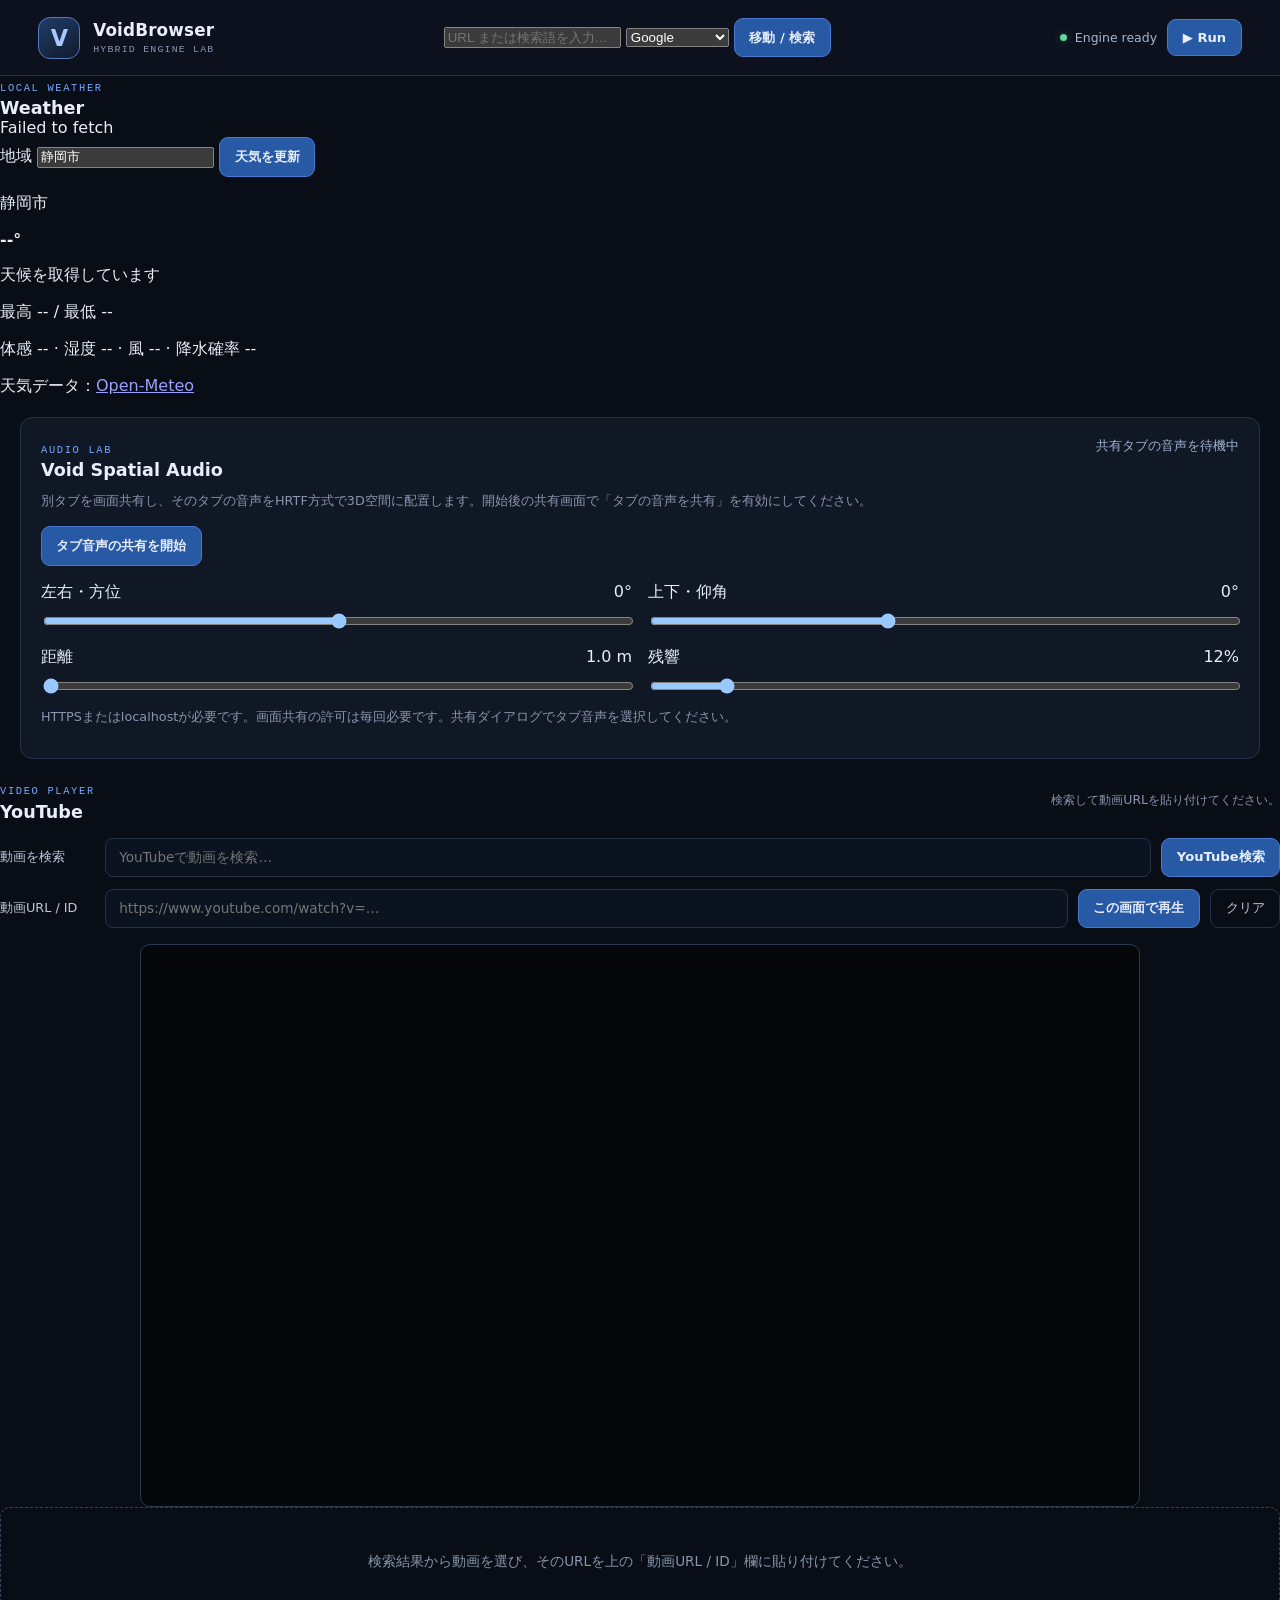
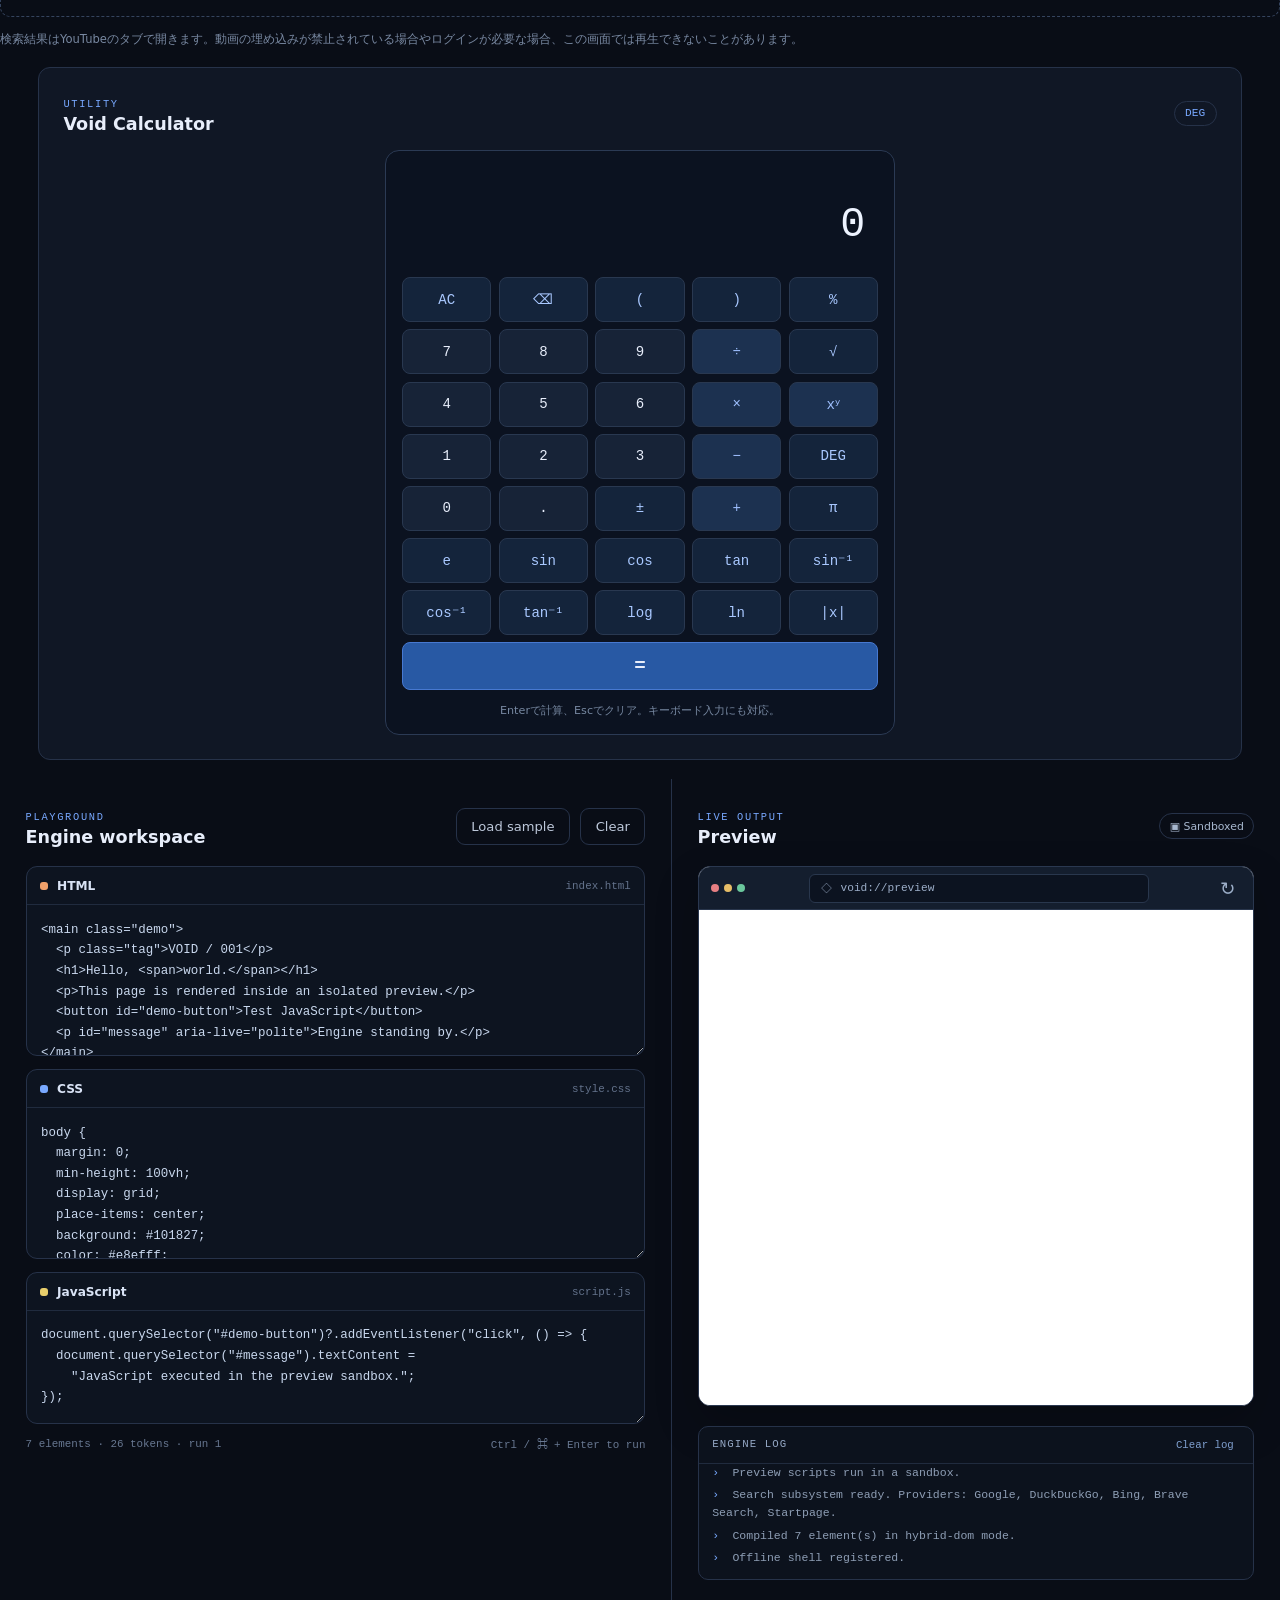
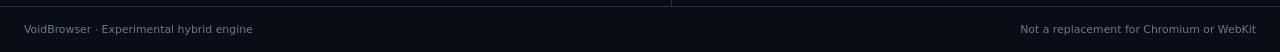
<file: index.html>
<!doctype html>
<html lang="ja">
<head>
  <meta charset="utf-8">
  <meta name="viewport" content="width=device-width, initial-scale=1">
  <meta name="theme-color" content="#090d16">
  <meta name="description" content="VoidBrowser: a lightweight hybrid browser-engine playground.">
  <link rel="manifest" href="./manifest.json">
  <link rel="icon" href="./icon.svg" type="image/svg+xml">
  <link rel="stylesheet" href="./style.css">
  <link rel="stylesheet" href="./spatial-audio.css">
  <title>VoidBrowser</title>
</head>
<body>
  <header class="topbar">
    <a class="brand" href="./" aria-label="VoidBrowser home">
      <span class="brand-mark">V</span>
      <span><strong>VoidBrowser</strong><small>HYBRID ENGINE LAB</small></span>
    </a>
    <form id="address-form" class="address-form" role="search" autocomplete="off">
      <input id="address-input" name="q" type="text" inputmode="url" aria-label="URLまたは検索語" placeholder="URL または検索語を入力…" spellcheck="false" autocapitalize="off" autocomplete="off" required>
      <select id="search-provider" aria-label="検索プロバイダー"></select>
      <button class="button button-primary" type="submit">移動 / 検索</button>
    </form>
    <div class="top-actions">
      <span id="engine-status" class="status"><i></i> Engine ready</span>
      <button id="install-button" class="button button-quiet" hidden>Install app</button>
      <button id="run-button" class="button button-primary" title="Ctrl+Enter">▶ Run</button>
    </div>
  </header>

  <section id="weather-panel" class="weather-panel" aria-labelledby="weather-heading">
    <div class="weather-panel-heading">
      <div><span class="eyebrow">LOCAL WEATHER</span><h1 id="weather-heading">Weather</h1></div>
      <span id="weather-status" role="status">天気データを取得中…</span>
    </div>
    <form id="weather-form" class="weather-form" autocomplete="off">
      <label for="weather-city">地域</label>
      <input id="weather-city" name="city" type="search" placeholder="市区町村名（例：静岡市）" aria-label="天気を表示する地域" maxlength="100" required>
      <button id="weather-refresh" class="button button-primary" type="submit">天気を更新</button>
    </form>
    <div class="weather-current" aria-live="polite">
      <div><p id="weather-place">静岡市</p><strong id="weather-temperature">--°</strong><p id="weather-description">天候を取得しています</p></div>
      <div><p id="weather-high-low">最高 -- / 最低 --</p><p id="weather-details">体感 -- · 湿度 -- · 風 -- · 降水確率 --</p><small id="weather-updated"></small></div>
    </div>
    <p class="weather-attribution">天気データ：<a href="https://open-meteo.com/" target="_blank" rel="noopener noreferrer">Open-Meteo</a></p>
  </section>


  <section id="spatial-audio-panel" class="spatial-panel" aria-labelledby="spatial-heading">
    <div class="spatial-heading">
      <div><span class="eyebrow">AUDIO LAB</span><h2 id="spatial-heading">Void Spatial Audio</h2></div>
      <span id="spatial-status" role="status" aria-live="polite">共有タブの音声を待機中</span>
    </div>
    <p class="spatial-description">別タブを画面共有し、そのタブの音声をHRTF方式で3D空間に配置します。開始後の共有画面で「タブの音声を共有」を有効にしてください。</p>
    <div class="spatial-actions">
      <button id="spatial-start" class="button button-primary" type="button">タブ音声の共有を開始</button>
      <button id="spatial-stop" class="button button-quiet" type="button" hidden>共有を停止</button>
    </div>
    <div class="spatial-controls">
      <label class="spatial-control" for="spatial-azimuth"><span>左右・方位 <output id="spatial-azimuth-value">0°</output></span><input id="spatial-azimuth" type="range" min="-180" max="180" value="0"></label>
      <label class="spatial-control" for="spatial-elevation"><span>上下・仰角 <output id="spatial-elevation-value">0°</output></span><input id="spatial-elevation" type="range" min="-60" max="90" value="0"></label>
      <label class="spatial-control" for="spatial-distance"><span>距離 <output id="spatial-distance-value">1.0 m</output></span><input id="spatial-distance" type="range" min="1" max="20" step="0.5" value="1"></label>
      <label class="spatial-control" for="spatial-reverb"><span>残響 <output id="spatial-reverb-value">12%</output></span><input id="spatial-reverb" type="range" min="0" max="100" value="12"></label>
    </div>
    <p class="spatial-note">HTTPSまたはlocalhostが必要です。画面共有の許可は毎回必要です。共有ダイアログでタブ音声を選択してください。</p>
  </section>
  <section id="youtube-panel" class="youtube-panel" aria-labelledby="youtube-heading">
    <div class="youtube-heading">
      <div><span class="eyebrow">VIDEO PLAYER</span><h2 id="youtube-heading">YouTube</h2></div>
      <span id="youtube-status" role="status">検索して動画URLを貼り付けてください。</span>
    </div>
    <form id="youtube-search-form" class="youtube-controls" autocomplete="off">
      <label for="youtube-query">動画を検索</label>
      <input id="youtube-query" type="search" maxlength="200" placeholder="YouTubeで動画を検索…" required>
      <button class="button button-primary" type="submit">YouTube検索</button>
    </form>
    <form id="youtube-player-form" class="youtube-controls youtube-player-controls" autocomplete="off">
      <label for="youtube-url">動画URL / ID</label>
      <input id="youtube-url" type="text" inputmode="url" placeholder="https://www.youtube.com/watch?v=…" required>
      <button class="button button-primary" type="submit">この画面で再生</button>
      <button id="youtube-clear" class="button button-quiet" type="button">クリア</button>
    </form>
    <div id="youtube-player" class="youtube-player" aria-label="YouTube動画プレーヤー"></div>
    <div id="youtube-empty" class="youtube-empty">検索結果から動画を選び、そのURLを上の「動画URL / ID」欄に貼り付けてください。</div>
    <p class="youtube-note">検索結果はYouTubeのタブで開きます。動画の埋め込みが禁止されている場合やログインが必要な場合、この画面では再生できないことがあります。</p>
  </section>


  <section id="calculator-panel" class="calculator-panel" aria-labelledby="calculator-heading">
    <div class="calculator-heading">
      <div><span class="eyebrow">UTILITY</span><h2 id="calculator-heading">Void Calculator</h2></div>
      <span id="calculator-mode" class="calculator-mode">DEG</span>
    </div>
    <div class="calculator" role="group" aria-label="計算機">
      <div class="calculator-screen">
        <div id="calculator-expression" class="calculator-expression" aria-live="polite"></div>
        <output id="calculator-display" class="calculator-display" aria-live="polite" aria-label="計算結果">0</output>
      </div>
      <div class="calculator-keys">
        <button type="button" data-action="clear" class="calc-function">AC</button>
        <button type="button" data-action="backspace" class="calc-function">⌫</button>
        <button type="button" data-value="(" class="calc-function">(</button>
        <button type="button" data-value=")" class="calc-function">)</button>
        <button type="button" data-value="%" class="calc-function">%</button>
        <button type="button" data-value="7">7</button><button type="button" data-value="8">8</button><button type="button" data-value="9">9</button>
        <button type="button" data-value="/" class="calc-operator">÷</button>
        <button type="button" data-value="sqrt(" class="calc-function">√</button>
        <button type="button" data-value="4">4</button><button type="button" data-value="5">5</button><button type="button" data-value="6">6</button>
        <button type="button" data-value="*" class="calc-operator">×</button>
        <button type="button" data-value="^" class="calc-operator">xʸ</button>
        <button type="button" data-value="1">1</button><button type="button" data-value="2">2</button><button type="button" data-value="3">3</button>
        <button type="button" data-value="-" class="calc-operator">−</button>
        <button type="button" data-action="angle" class="calc-function">DEG</button>
        <button type="button" data-value="0">0</button><button type="button" data-value=".">.</button>
        <button type="button" data-action="sign" class="calc-function">±</button>
        <button type="button" data-value="+" class="calc-operator">+</button>
        <button type="button" data-value="pi" class="calc-function">π</button>
        <button type="button" data-value="e" class="calc-function">e</button>
        <button type="button" data-value="sin(" class="calc-function">sin</button>
        <button type="button" data-value="cos(" class="calc-function">cos</button>
        <button type="button" data-value="tan(" class="calc-function">tan</button>
        <button type="button" data-value="asin(" class="calc-function">sin⁻¹</button>
        <button type="button" data-value="acos(" class="calc-function">cos⁻¹</button>
        <button type="button" data-value="atan(" class="calc-function">tan⁻¹</button>
        <button type="button" data-value="log(" class="calc-function">log</button>
        <button type="button" data-value="ln(" class="calc-function">ln</button>
        <button type="button" data-value="abs(" class="calc-function">|x|</button>
        <button type="button" data-action="equals" class="calc-equals">=</button>
      </div>
      <p class="calculator-hint">Enterで計算、Escでクリア。キーボード入力にも対応。</p>
    </div>
  </section>

  <main class="workspace">
    <section class="editor-panel" aria-label="Code editor">
      <div class="panel-heading">
        <div><span class="eyebrow">PLAYGROUND</span><h1>Engine workspace</h1></div>
        <div class="editor-actions">
          <button id="sample-button" class="button button-quiet">Load sample</button>
          <button id="clear-button" class="button button-quiet">Clear</button>
        </div>
      </div>
      <div class="editors">
        <section class="editor-card">
          <div class="editor-title"><span class="file-dot html-dot"></span>HTML <span class="file-ext">index.html</span></div>
          <textarea id="html-input" spellcheck="false" autocapitalize="off" autocomplete="off" aria-label="HTML source"><main class="demo">
  <p class="tag">VOID / 001</p>
  <h1>Hello, <span>world.</span></h1>
  <p>This page is rendered inside an isolated preview.</p>
  <button id="demo-button">Test JavaScript</button>
  <p id="message" aria-live="polite">Engine standing by.</p>
</main></textarea>
        </section>
        <section class="editor-card">
          <div class="editor-title"><span class="file-dot css-dot"></span>CSS <span class="file-ext">style.css</span></div>
          <textarea id="css-input" spellcheck="false" autocapitalize="off" autocomplete="off" aria-label="CSS source">body {
  margin: 0;
  min-height: 100vh;
  display: grid;
  place-items: center;
  background: #101827;
  color: #e8efff;
  font: 16px system-ui, sans-serif;
}
.demo { max-width: 34rem; padding: 2rem; }
.tag { color: #76a9ff; letter-spacing: .2em; font-size: .75rem; }
h1 { font-size: clamp(2.5rem, 8vw, 5rem); margin: .2em 0; }
h1 span { color: #79aaff; }
button {
  border: 1px solid #547bbd;
  border-radius: 10px;
  padding: .75rem 1rem;
  background: #1c3153;
  color: white;
  cursor: pointer;
}
button:hover { background: #294674; }</textarea>
        </section>
        <section class="editor-card editor-card-js">
          <div class="editor-title"><span class="file-dot js-dot"></span>JavaScript <span class="file-ext">script.js</span></div>
          <textarea id="js-input" spellcheck="false" autocapitalize="off" autocomplete="off" aria-label="JavaScript source">document.querySelector("#demo-button")?.addEventListener("click", () => {
  document.querySelector("#message").textContent =
    "JavaScript executed in the preview sandbox.";
});</textarea>
        </section>
      </div>
      <footer class="editor-footer"><span id="source-stats">HTML · CSS · JS</span><span>Ctrl / ⌘ + Enter to run</span></footer>
    </section>

    <section class="preview-panel" aria-label="Preview">
      <div class="preview-heading">
        <div><span class="eyebrow">LIVE OUTPUT</span><h2>Preview</h2></div>
        <span class="preview-lock">▣ Sandboxed</span>
      </div>
      <div class="preview-frame-wrap">
        <div class="browser-chrome">
          <div class="window-dots"><i></i><i></i><i></i></div>
          <div class="address-bar"><span>◇</span> void://preview</div>
          <button id="refresh-button" class="refresh-button" aria-label="Refresh preview" title="Refresh preview">↻</button>
        </div>
        <iframe id="preview" title="VoidBrowser page preview" sandbox="allow-scripts" referrerpolicy="no-referrer"></iframe>
      </div>
      <div class="console-panel">
        <div class="console-heading"><span>ENGINE LOG</span><button id="clear-log-button" class="text-button">Clear log</button></div>
        <div id="engine-log" class="console-output" role="log" aria-live="polite"><p><span class="log-mark">›</span> VoidBrowser initialized.</p><p><span class="log-mark">›</span> Preview scripts run in a sandbox.</p></div>
      </div>
    </section>
  </main>
  <footer class="site-footer"><span>VoidBrowser · Experimental hybrid engine</span><span>Not a replacement for Chromium or WebKit</span></footer>
  <script src="./search.js"></script>
  <script src="./weather.js"></script>
  <script src="./youtube.js"></script>
  <script src="./spatial-audio.js"></script>
  <script src="./calculator.js"></script>
  <script src="./engine.js"></script>
  <script src="./app.js"></script>
</body>
</html>
</file>
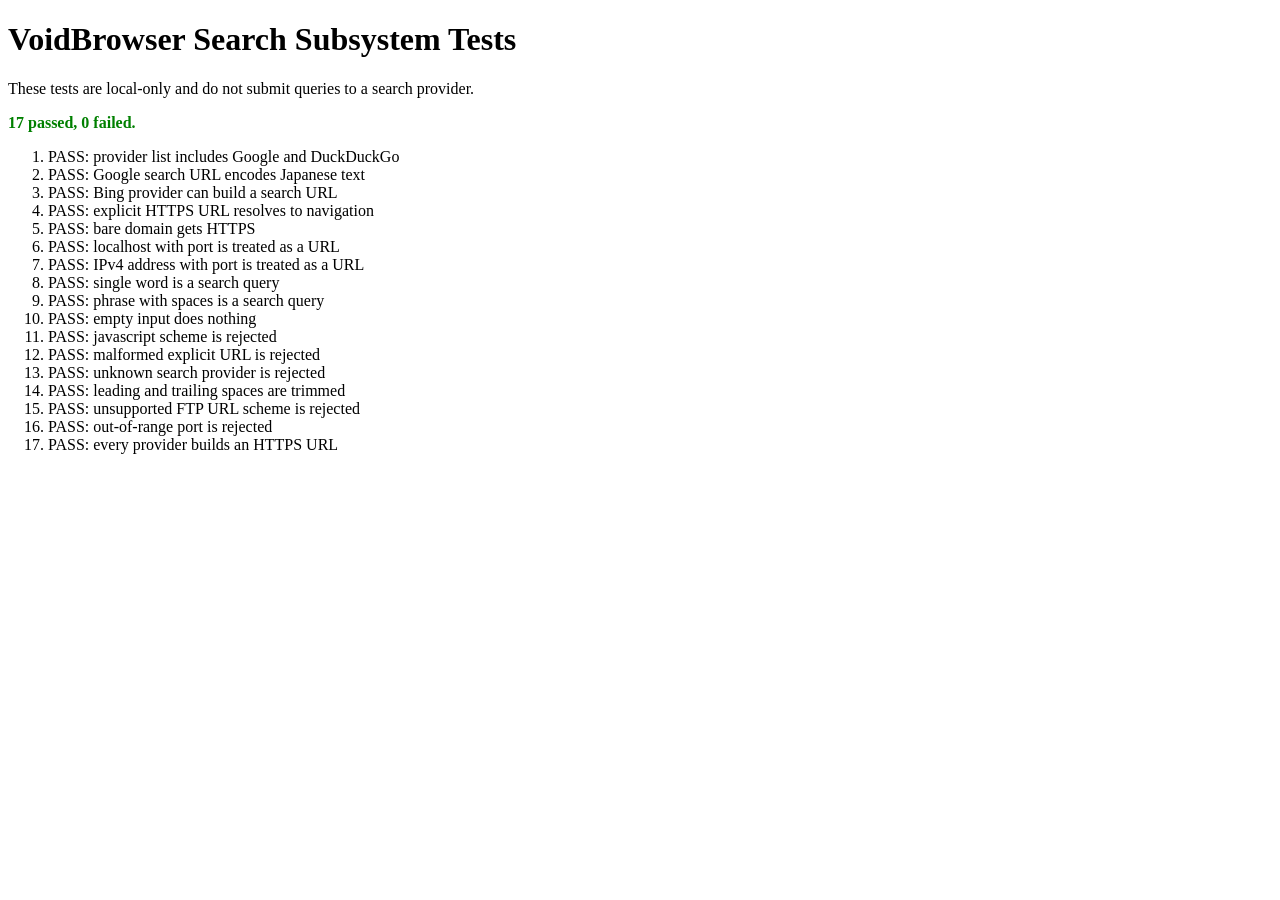
<file: tests/search-tests.html>
<!doctype html>
<html lang="en">
<head>
  <meta charset="utf-8">
  <meta name="viewport" content="width=device-width, initial-scale=1">
  <title>VoidBrowser Search Tests</title>
</head>
<body>
  <h1>VoidBrowser Search Subsystem Tests</h1>
  <p>These tests are local-only and do not submit queries to a search provider.</p>
  <p id="summary">Running tests…</p>
  <ol id="results"></ol>
  <script src="../search.js"></script>
  <script src="./search-tests.js"></script>
</body>
</html>
</file>
<file: style.css>
:root {
  color-scheme: dark;
  --bg: #090d16;
  --panel: #101725;
  --panel-raised: #141e30;
  --border: #263249;
  --text: #e8eefb;
  --muted: #8996ad;
  --blue: #78a8ff;
  --mono: "SFMono-Regular", Consolas, "Liberation Mono", monospace;
  font-family: Inter, ui-sans-serif, system-ui, -apple-system, BlinkMacSystemFont, "Segoe UI", sans-serif;
}
* { box-sizing: border-box; }
body { margin: 0; min-height: 100vh; background: var(--bg); color: var(--text); }
button, textarea { font: inherit; }
button { color: inherit; }
.topbar { min-height: 76px; display: flex; align-items: center; justify-content: space-between; gap: 1rem; padding: 1rem clamp(1rem, 3vw, 2.5rem); border-bottom: 1px solid var(--border); background: #0c111d; }
.brand { display: flex; align-items: center; gap: .8rem; color: inherit; text-decoration: none; }
.brand-mark { display: grid; place-items: center; width: 42px; height: 42px; border: 1px solid #5479bd; border-radius: 12px; background: linear-gradient(145deg, #203d69, #101a2c); color: #a8c7ff; font-size: 1.4rem; font-weight: 800; }
.brand strong, .brand small { display: block; }
.brand strong { font-size: 1.05rem; letter-spacing: .01em; }
.brand small { margin-top: .2rem; color: var(--muted); font: .62rem var(--mono); letter-spacing: .12em; }
.top-actions, .editor-actions { display: flex; align-items: center; gap: .65rem; }
.status { display: flex; align-items: center; gap: .5rem; color: #a9b7cc; font-size: .78rem; }
.status i { width: 7px; height: 7px; border-radius: 50%; background: #63d7a0; box-shadow: 0 0 10px #63d7a055; }
.button { border: 1px solid var(--border); border-radius: 9px; padding: .62rem .9rem; background: var(--panel-raised); cursor: pointer; font-size: .82rem; transition: background .15s, border-color .15s; }
.button:hover { border-color: #526b94; background: #1a2940; }
.button-primary { border-color: #4779d1; background: #2859a4; font-weight: 700; }
.button-primary:hover { background: #326bc1; }
.button-quiet { color: #bdc8da; background: transparent; }
.workspace { display: grid; grid-template-columns: minmax(0, 1.05fr) minmax(360px, .95fr); min-height: calc(100vh - 126px); }
.editor-panel, .preview-panel { min-width: 0; padding: clamp(1rem, 2vw, 1.65rem); }
.editor-panel { border-right: 1px solid var(--border); }
.panel-heading, .preview-heading { display: flex; align-items: center; justify-content: space-between; gap: 1rem; margin-bottom: 1.2rem; }
h1, h2 { margin: .2rem 0 0; font-size: 1.1rem; font-weight: 650; }
.eyebrow { color: var(--blue); font: .65rem var(--mono); letter-spacing: .16em; }
.editors { display: grid; grid-template-rows: minmax(190px, 1fr) minmax(190px, 1fr) minmax(145px, .8fr); gap: .8rem; }
.editor-card { display: flex; flex-direction: column; min-height: 0; overflow: hidden; border: 1px solid var(--border); border-radius: 11px; background: #0d1420; }
.editor-title { display: flex; align-items: center; gap: .55rem; min-height: 38px; padding: 0 .85rem; border-bottom: 1px solid #202b3e; color: #d9e3f5; font-size: .76rem; font-weight: 650; }
.file-dot { width: 8px; height: 8px; border-radius: 3px; }
.html-dot { background: #f0a16b; } .css-dot { background: #79a9ff; } .js-dot { background: #e8ce6b; }
.file-ext { margin-left: auto; color: #64738c; font: .68rem var(--mono); font-weight: 400; }
textarea { display: block; width: 100%; min-height: 0; flex: 1; resize: vertical; border: 0; outline: 0; padding: .9rem; background: transparent; color: #c9d8ee; font: .78rem/1.65 var(--mono); tab-size: 2; white-space: pre; }
textarea:focus { box-shadow: inset 0 0 0 1px #385b8c; }
.editor-footer { display: flex; justify-content: space-between; gap: 1rem; padding-top: .9rem; color: #687892; font: .68rem var(--mono); }
.preview-lock { color: #a8b8cf; border: 1px solid var(--border); border-radius: 999px; padding: .35rem .6rem; font-size: .68rem; }
.preview-frame-wrap { overflow: hidden; border: 1px solid #2a3850; border-radius: 12px; background: white; box-shadow: 0 18px 45px #0003; }
.browser-chrome { height: 43px; display: flex; align-items: center; gap: .8rem; padding: 0 .75rem; background: #141e2e; border-bottom: 1px solid #29364c; }
.window-dots { display: flex; gap: 5px; }
.window-dots i { width: 8px; height: 8px; border-radius: 50%; background: #64748b; }
.window-dots i:first-child { background: #e77f83; } .window-dots i:nth-child(2) { background: #e6bd67; } .window-dots i:nth-child(3) { background: #6ac79c; }
.address-bar { display: flex; align-items: center; gap: .5rem; flex: 1; max-width: 340px; margin: auto; padding: .38rem .7rem; border: 1px solid #29374d; border-radius: 6px; background: #0c1320; color: #9caec8; font: .7rem var(--mono); }
.refresh-button { border: 0; background: transparent; color: #9caec8; cursor: pointer; font-size: 1.15rem; }
#preview { display: block; width: 100%; height: min(55vh, 550px); min-height: 310px; border: 0; background: white; }
.console-panel { margin-top: 1.2rem; border: 1px solid var(--border); border-radius: 10px; overflow: hidden; background: #0c121d; }
.console-heading { display: flex; justify-content: space-between; padding: .7rem .85rem; border-bottom: 1px solid #202b3e; color: #94a7c4; font: .67rem var(--mono); letter-spacing: .1em; }
.text-button { border: 0; background: transparent; color: #7f9fcf; cursor: pointer; font: inherit; letter-spacing: normal; }
.console-output { max-height: 115px; overflow: auto; padding: .45rem .85rem; color: #8e9eb5; font: .72rem/1.6 var(--mono); }
.console-output p { margin: .25rem 0; overflow-wrap: anywhere; }
.log-mark { color: #79aaff; margin-right: .4rem; }
.log-error { color: #ff9999; }
.site-footer { display: flex; justify-content: space-between; gap: 1rem; padding: 1rem 1.5rem; border-top: 1px solid var(--border); color: #697991; font-size: .68rem; }
[hidden] { display: none !important; }
@media (min-width: 1500px) { .workspace { max-width: 1900px; margin: auto; } .editors { grid-template-rows: minmax(230px, 1fr) minmax(230px, 1fr) minmax(165px, .8fr); } }
@media (max-width: 900px) { .workspace { grid-template-columns: 1fr; } .editor-panel { border-right: 0; border-bottom: 1px solid var(--border); } .editors { grid-template-rows: 230px 230px 180px; } #preview { height: 430px; } }
@media (max-width: 520px) { .topbar { align-items: flex-start; } .top-actions { flex-wrap: wrap; justify-content: flex-end; } .status { display: none; } .panel-heading { align-items: flex-start; flex-direction: column; } .editor-actions { width: 100%; } .site-footer { flex-direction: column; } }
\n
.youtube-panel { margin: 1.2rem clamp(1rem, 3vw, 2.5rem); padding: clamp(1rem, 2vw, 1.5rem); border: 1px solid var(--border); border-radius: 12px; background: var(--panel); }
.youtube-heading { display: flex; align-items: center; justify-content: space-between; gap: 1rem; margin-bottom: 1rem; }
.youtube-heading h2 { margin: .2rem 0 0; font-size: 1.1rem; }
#youtube-status { color: var(--muted); font-size: .78rem; }
#youtube-status.youtube-error { color: #ff9999; }
.youtube-controls { display: flex; align-items: center; gap: .65rem; margin: .7rem 0; }
.youtube-controls label { min-width: 95px; color: #bdc8da; font-size: .8rem; }
.youtube-controls input { flex: 1; min-width: 0; padding: .68rem .8rem; border: 1px solid var(--border); border-radius: 8px; outline: 0; background: #0c1320; color: var(--text); font: inherit; font-size: .85rem; }
.youtube-controls input:focus { border-color: #547bbd; box-shadow: 0 0 0 2px #385b8c55; }
.youtube-player { overflow: hidden; width: 100%; max-width: 1000px; aspect-ratio: 16 / 9; margin: 1rem auto 0; border: 1px solid #2a3850; border-radius: 10px; background: #05070b; }
.youtube-player iframe { display: block; width: 100%; height: 100%; border: 0; }
.youtube-empty { display: grid; place-items: center; min-height: 110px; padding: 1rem; border: 1px dashed #35445e; border-radius: 10px; color: var(--muted); text-align: center; font-size: .85rem; }
.youtube-empty[hidden] { display: none !important; }
.youtube-note { margin: .8rem 0 0; color: #7888a1; font-size: .72rem; line-height: 1.6; }
@media (max-width: 650px) { .youtube-heading { align-items: flex-start; flex-direction: column; } .youtube-controls { align-items: stretch; flex-wrap: wrap; } .youtube-controls label { width: 100%; } .youtube-controls input { flex-basis: 100%; } .youtube-controls .button { flex: 1; } }

/* Void Spatial Audio panel */


/* Void Calculator */
.calculator-panel { margin: 1.2rem clamp(1rem, 3vw, 2.5rem); padding: clamp(1rem, 2vw, 1.5rem); border: 1px solid var(--border); border-radius: 12px; background: var(--panel); }
.calculator-heading { display:flex; align-items:center; justify-content:space-between; margin-bottom:1rem; }
.calculator-heading h2 { margin:.2rem 0 0; font-size:1.1rem; }
.calculator-mode { padding:.35rem .65rem; border:1px solid var(--border); border-radius:999px; color:var(--blue); font: .7rem var(--mono); }
.calculator { width:min(100%, 510px); margin:auto; padding:1rem; border:1px solid #2b3a54; border-radius:14px; background:#0b1220; }
.calculator-screen { min-height:90px; display:flex; flex-direction:column; justify-content:flex-end; align-items:flex-end; gap:.4rem; padding:.7rem .8rem 1rem; margin-bottom:.8rem; overflow:hidden; }
.calculator-expression { width:100%; min-height:1.2em; color:#8798b2; text-align:right; font: .85rem var(--mono); overflow-wrap:anywhere; }
.calculator-display { width:100%; color:#edf3ff; text-align:right; font: clamp(1.8rem, 7vw, 2.6rem) var(--mono); overflow-wrap:anywhere; }
.calculator-keys { display:grid; grid-template-columns:repeat(5,minmax(0,1fr)); gap:.45rem; }
.calculator-keys button { min-height:45px; border:1px solid #293850; border-radius:8px; background:#172337; color:#e8eefb; cursor:pointer; font: .88rem var(--mono); }
.calculator-keys button:hover { border-color:#668bc5; background:#233653; }
.calculator-keys .calc-function { color:#a9c8ff; background:#14243b; }
.calculator-keys .calc-operator { color:#9fc0ff; background:#1c3150; }
.calculator-keys .calc-equals { grid-column:span 5; min-height:48px; border-color:#4779d1; background:#2859a4; font-size:1.2rem; font-weight:700; }
.calculator-hint { margin:.8rem 0 0; color:#7788a1; font-size:.7rem; text-align:center; }
@media (max-width:520px) { .calculator-keys { gap:.35rem; } .calculator-keys button { min-height:42px; font-size:.8rem; } }
</file>
<file: spatial-audio.css>
.spatial-panel{margin:20px;padding:20px;border:1px solid #263249;border-radius:12px;background:#101725}.spatial-heading{display:flex;justify-content:space-between;gap:16px}.spatial-controls{display:grid;grid-template-columns:1fr 1fr;gap:16px}.spatial-control{display:grid;gap:8px}.spatial-control span{display:flex;justify-content:space-between}.spatial-control input{width:100%}.spatial-description,.spatial-note{color:#8996ad;font-size:.8rem}.spatial-actions{display:flex;gap:10px;margin:16px 0}#spatial-status{font-size:.8rem;color:#9db0cc}@media(max-width:650px){.spatial-controls{grid-template-columns:1fr}.spatial-heading{display:block}}
</file>
